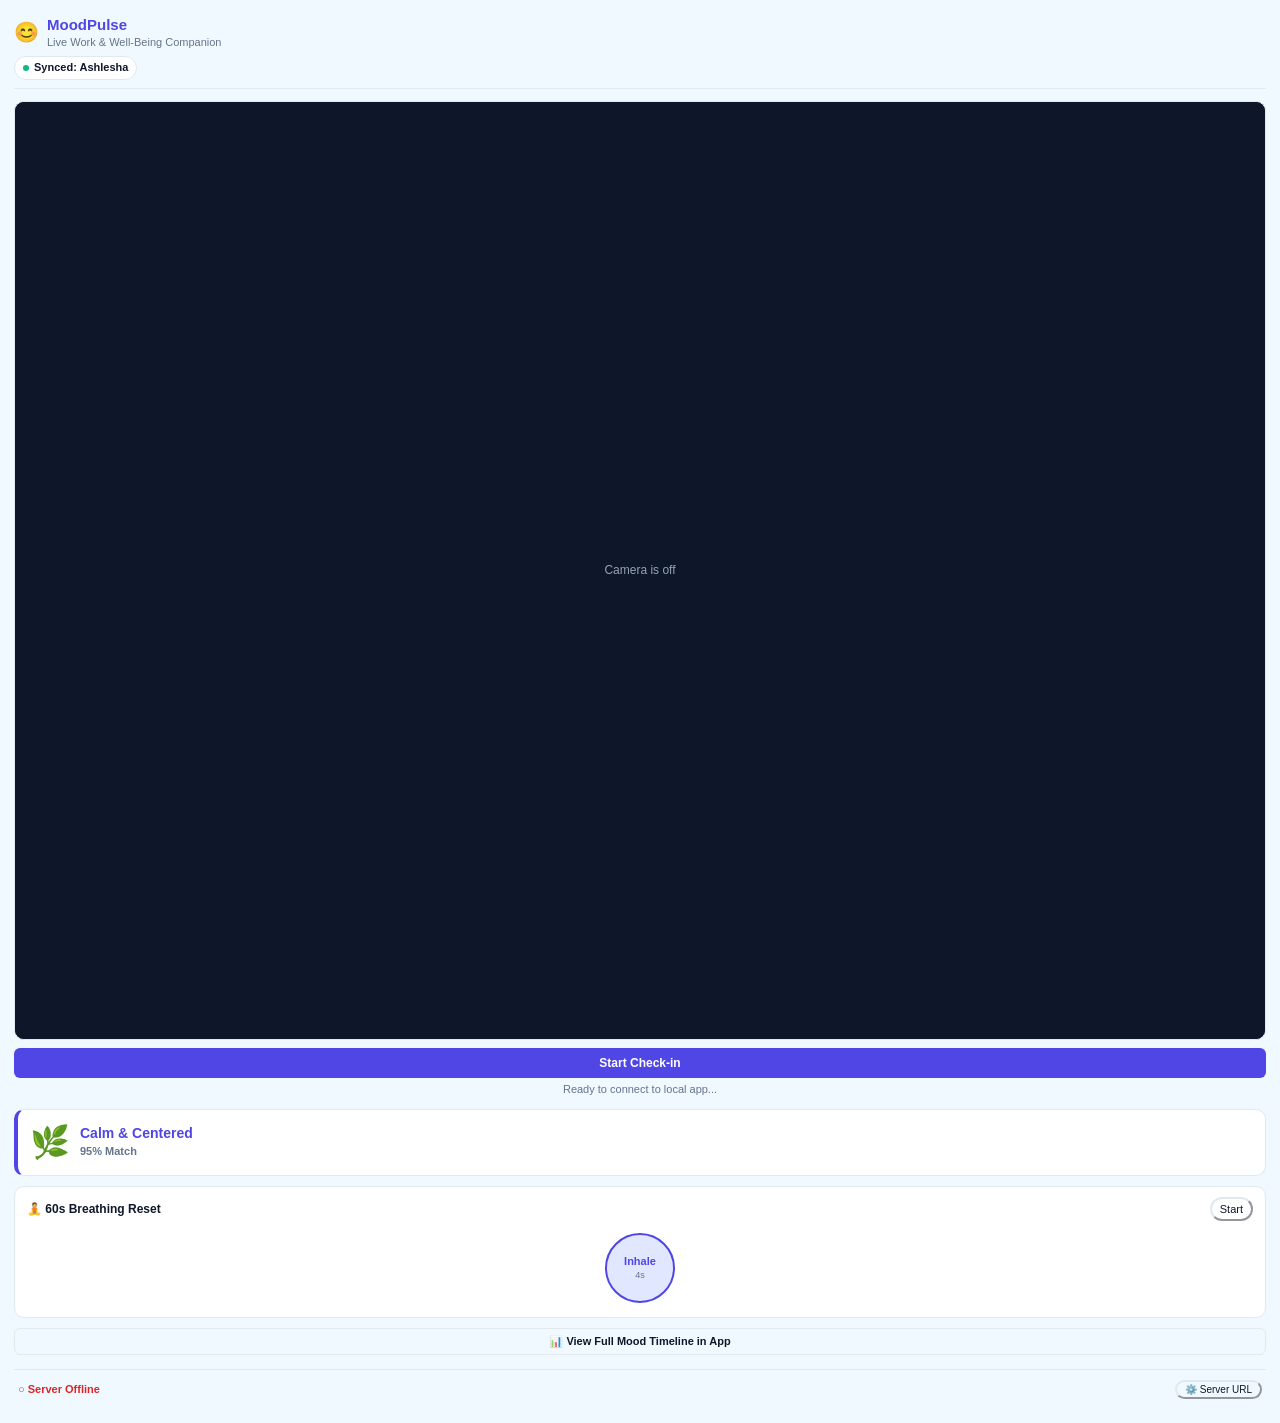
<file: extension/panel.html>
<!DOCTYPE html>
<html lang="en">
<head>
  <meta charset="UTF-8" />
  <meta name="viewport" content="width=device-width, initial-scale=1.0" />
  <title>MoodPulse • Work Companion</title>
  <link rel="stylesheet" href="panel.css" />
</head>
<body class="theme-calm">
  <header class="panel-header">
    <div class="brand">
      <span class="brand-icon">😊</span>
      <div>
        <h1>MoodPulse</h1>
        <p>Live Work &amp; Well-Being Companion</p>
      </div>
    </div>
    <div class="sync-pill" id="profile-sync-pill" title="Synced with your MoodPulse web account">
      <span class="sync-status-dot"></span>
      <span id="sync-username">Synced: Ashlesha</span>
    </div>
  </header>

  <div class="video-section">
    <div class="video-wrap">
      <video id="video" autoplay playsinline muted></video>
      <div id="placeholder" class="placeholder">Camera is off</div>
      <span id="live-pill" class="live-pill" hidden>Live</span>
    </div>
    <div class="actions">
      <button type="button" id="start-btn" class="btn btn-primary">Start Check-in</button>
      <button type="button" id="stop-btn" class="btn btn-secondary" hidden>Pause</button>
    </div>
    <p id="status" class="status-text">Ready to connect to local app...</p>
  </div>

  <!-- Primary Emotion Card -->
  <div id="result" class="result-card" hidden>
    <span id="emoji" class="emoji">🌿</span>
    <div class="result-details">
      <div id="label" class="label">Calm &amp; Centered</div>
      <div id="sub" class="sub">95% Match</div>
      <p id="guidance" class="guidance-text"></p>
    </div>
  </div>

  <!-- Automatic Background Recording Card (Zero User Disruption) -->
  <div class="recording-badge-card" id="recording-card" hidden>
    <div style="display: flex; align-items: center; justify-content: space-between;">
      <div style="display: flex; align-items: center; gap: 6px;">
        <span class="rec-dot"></span>
        <span style="font-weight: 700; font-size: 11px; color: #047857;">Auto-Recording Active</span>
      </div>
      <span id="saved-counter-badge" style="background: #d1fae5; color: #065f46; font-size: 10px; font-weight: 700; padding: 2px 8px; border-radius: 999px;">0 saved</span>
    </div>
    <p style="font-size: 11px; color: #065f46; margin-top: 4px; line-height: 1.35;">
      Silently recording your mood while you work. No manual clicks needed!
    </p>
  </div>

  <!-- Box Breathing Reset -->
  <div class="breathing-mini-card">
    <div class="breathing-header">
      <span class="b-title">🧘 60s Breathing Reset</span>
      <button type="button" id="b-pacer-btn" class="btn-sm btn-outline">Start</button>
    </div>
    <div id="b-pacer-body" class="breathing-body" hidden>
      <div class="b-circle" id="b-circle">
        <span id="b-action">Inhale</span>
        <span id="b-counter">4s</span>
      </div>
    </div>
  </div>

  <!-- Open Full Timeline Shortcut -->
  <div style="margin-top: 10px; text-align: center;">
    <button type="button" id="open-timeline-btn" class="btn btn-outline" style="width: 100%; font-size: 11px; padding: 6px 10px; display: inline-flex; align-items: center; justify-content: center; gap: 6px;">
      📊 View Full Mood Timeline in App
    </button>
  </div>

  <!-- Server Settings Footer (for remote/LAN devices) -->
  <footer class="panel-footer" style="margin-top: 14px; padding: 10px 4px; font-size: 11px; color: var(--text-muted); display: flex; justify-content: space-between; align-items: center; border-top: 1px solid var(--border);">
    <span id="server-status-pill" style="color: #059669; font-weight: 600;">● Connected</span>
    <button type="button" id="server-settings-btn" class="btn-sm btn-outline" style="font-size: 10px; padding: 2px 8px; cursor: pointer;">⚙️ Server URL</button>
  </footer>
  <div id="server-settings-box" style="display: none; padding: 10px; background: var(--surface-alt); border: 1px solid var(--border); border-radius: 6px; margin-top: 8px; font-size: 12px;">
    <label style="display: block; margin-bottom: 4px; font-weight: 600;">Server Address:</label>
    <div style="display: flex; gap: 6px;">
      <input type="text" id="server-url-input" placeholder="http://192.168.1.5:5000" style="flex: 1; padding: 4px 8px; font-size: 11px; border: 1px solid var(--border); border-radius: 4px;" />
      <button type="button" id="save-server-btn" class="btn-sm btn-primary" style="padding: 4px 8px; cursor: pointer;">Save</button>
    </div>
  </div>

  <canvas id="canvas" hidden></canvas>
  <script src="panel.js"></script>
</body>
</html>
</file>
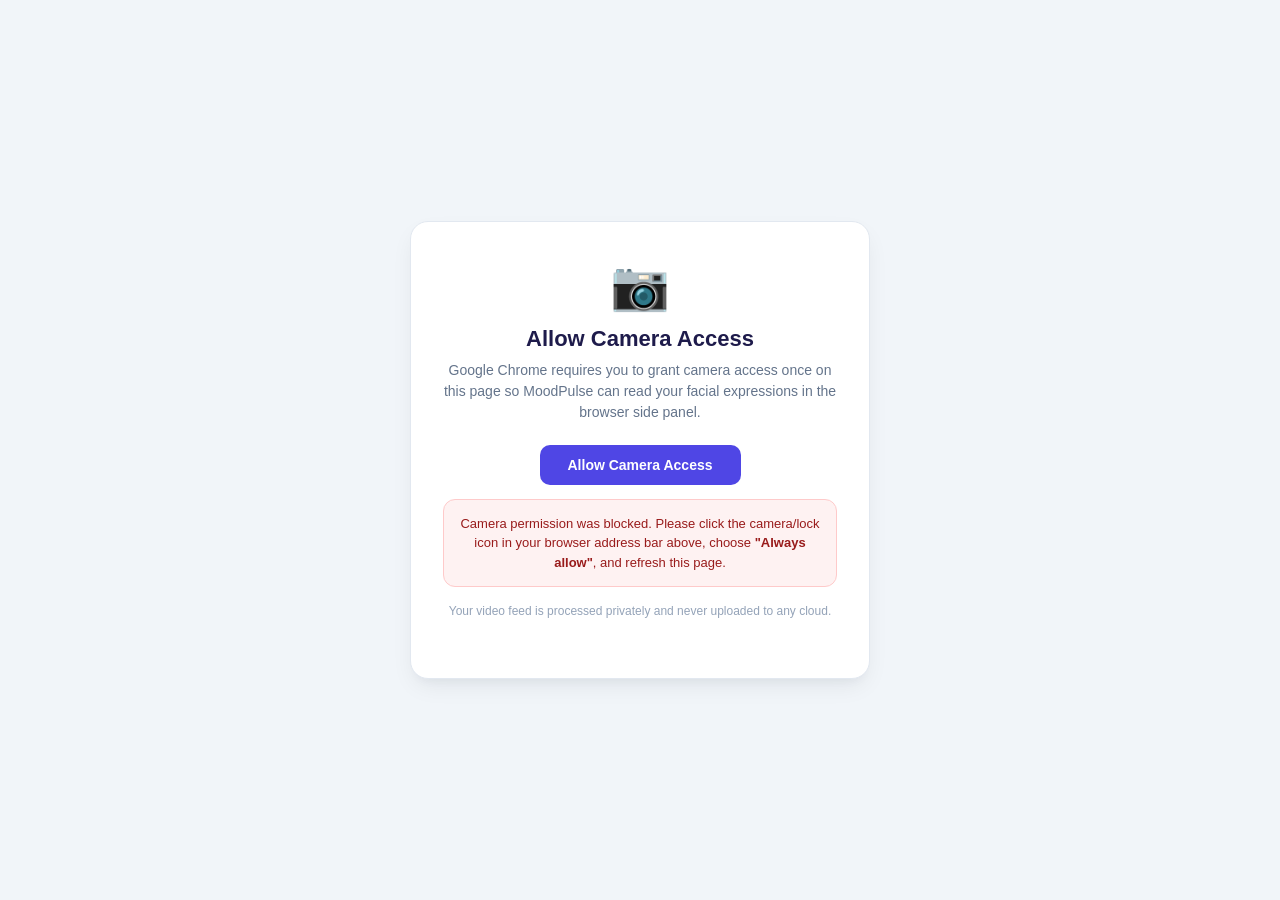
<file: extension/permission.html>
<!DOCTYPE html>
<html lang="en">
<head>
  <meta charset="UTF-8" />
  <meta name="viewport" content="width=device-width, initial-scale=1.0" />
  <title>Enable Camera • MoodPulse</title>
  <style>
    * { box-sizing: border-box; margin: 0; padding: 0; }
    body {
      font-family: -apple-system, BlinkMacSystemFont, "Segoe UI", Roboto, Helvetica, Arial, sans-serif;
      background: #f1f5f9;
      color: #0f172a;
      display: flex;
      align-items: center;
      justify-content: center;
      min-height: 100vh;
      padding: 24px;
    }
    .card {
      background: #ffffff;
      border-radius: 18px;
      padding: 36px 32px;
      max-width: 460px;
      width: 100%;
      text-align: center;
      box-shadow: 0 10px 25px -5px rgba(15, 23, 42, 0.08), 0 8px 10px -6px rgba(15, 23, 42, 0.04);
      border: 1px solid #e2e8f0;
    }
    .icon { font-size: 48px; margin-bottom: 12px; }
    h1 { font-size: 22px; font-weight: 700; color: #1e1b4b; margin-bottom: 8px; }
    p { font-size: 14px; color: #64748b; line-height: 1.5; margin-bottom: 22px; }
    .btn {
      background: #4f46e5;
      color: #ffffff;
      border: none;
      padding: 12px 28px;
      font-size: 14px;
      font-weight: 600;
      border-radius: 10px;
      cursor: pointer;
      display: inline-flex;
      align-items: center;
      gap: 8px;
      transition: background 0.15s ease, transform 0.1s ease;
    }
    .btn:hover { background: #4338ca; transform: translateY(-1px); }
    .btn:active { transform: translateY(0); }
    .success-box {
      display: none;
      background: #ecfdf5;
      border: 1px solid #a7f3d0;
      border-radius: 12px;
      padding: 16px;
      color: #065f46;
      font-weight: 600;
      font-size: 14px;
      line-height: 1.5;
    }
    .error-box {
      display: none;
      background: #fef2f2;
      border: 1px solid #fecaca;
      border-radius: 12px;
      padding: 14px;
      color: #991b1b;
      font-size: 13px;
      line-height: 1.5;
      margin-top: 14px;
    }
    .tip {
      font-size: 12px;
      color: #94a3b8;
      margin-top: 16px;
      line-height: 1.4;
    }
  </style>
</head>
<body>
  <div class="card">
    <div class="icon">📷</div>
    <h1>Allow Camera Access</h1>
    <p id="prompt-desc">
      Google Chrome requires you to grant camera access once on this page so MoodPulse can read your facial expressions in the browser side panel.
    </p>

    <button type="button" class="btn" id="request-btn">
      Allow Camera Access
    </button>

    <div class="success-box" id="success-box">
      🎉 Camera permission granted!<br />
      <span style="font-weight: 400; font-size: 13px;">
        You can close this tab and return to your MoodPulse side panel.
      </span>
    </div>

    <div class="error-box" id="error-box">
      Camera permission was blocked. Please click the camera/lock icon in your browser address bar above, choose <strong>"Always allow"</strong>, and refresh this page.
    </div>

    <p class="tip">Your video feed is processed privately and never uploaded to any cloud.</p>
  </div>

  <script src="permission.js"></script>
</body>
</html>
</file>
<file: extension/panel.css>
:root {
  --bg: #f8fafc;
  --surface: #ffffff;
  --text: #0f172a;
  --text-muted: #64748b;
  --border: #e2e8f0;
  --primary: #4f46e5;
  --primary-light: #e0e7ff;
  --radius: 10px;
}

body.theme-calm { --primary: #4f46e5; --bg: #f0f9ff; --primary-light: #e0e7ff; }
body.theme-focus { --primary: #059669; --bg: #f0fdf4; --primary-light: #d1fae5; }
body.theme-joy { --primary: #ea580c; --bg: #fff7ed; --primary-light: #ffedd5; }
body.theme-excited { --primary: #e11d48; --bg: #fff1f2; --primary-light: #ffe4e6; }
body.theme-wonder { --primary: #7c3aed; --bg: #faf5ff; --primary-light: #ede9fe; }
body.theme-tired { --primary: #0284c7; --bg: #f0f9ff; --primary-light: #e0f2fe; }
body.theme-stressed { --primary: #d97706; --bg: #fffbeb; --primary-light: #fef3c7; }
body.theme-sad { --primary: #2563eb; --bg: #f8fafc; --primary-light: #dbeafe; }
body.theme-frustrated { --primary: #b91c1c; --bg: #fef2f2; --primary-light: #fee2e2; }

* { box-sizing: border-box; margin: 0; padding: 0; }

body {
  padding: 14px;
  font-family: -apple-system, BlinkMacSystemFont, "Segoe UI", Roboto, sans-serif;
  background: var(--bg);
  color: var(--text);
  font-size: 13px;
  line-height: 1.4;
  min-width: 260px;
  transition: background 0.35s ease;
}

.panel-header {
  margin-bottom: 12px;
  padding-bottom: 8px;
  border-bottom: 1px solid var(--border);
  display: flex;
  flex-direction: column;
  gap: 6px;
}
.brand { display: flex; align-items: center; gap: 8px; }
.brand-icon { font-size: 20px; }
.panel-header h1 { font-size: 15px; font-weight: 700; color: var(--primary); }
.panel-header p { font-size: 11px; color: var(--text-muted); }

.sync-pill {
  display: inline-flex;
  align-items: center;
  gap: 5px;
  background: var(--surface);
  border: 1px solid var(--border);
  padding: 3px 8px;
  border-radius: 999px;
  font-size: 11px;
  font-weight: 600;
  color: var(--text);
  width: fit-content;
}
.sync-status-dot {
  width: 6px;
  height: 6px;
  border-radius: 50%;
  background: #10b981;
}

.video-section { margin-bottom: 12px; }
.video-wrap {
  position: relative;
  aspect-ratio: 4/3;
  background: #0f172a;
  border-radius: var(--radius);
  overflow: hidden;
  border: 1px solid var(--border);
}
video { width: 100%; height: 100%; object-fit: cover; transform: scaleX(-1); }
.placeholder {
  position: absolute; inset: 0;
  display: flex; align-items: center; justify-content: center;
  color: #94a3b8; font-size: 12px;
  background: rgba(15, 23, 42, 0.85);
}
.video-wrap.is-on .placeholder { display: none; }
.live-pill {
  position: absolute; top: 8px; left: 8px;
  background: #10b981; color: #fff; font-size: 10px; font-weight: 700;
  padding: 2px 6px; border-radius: 999px;
}

.actions { display: flex; gap: 8px; margin-top: 8px; }
.btn {
  flex: 1; padding: 7px 12px; border-radius: 6px; font-size: 12px; font-weight: 600;
  cursor: pointer; border: 1px solid transparent; text-align: center;
}
.btn-primary { background: var(--primary); color: #fff; }
.btn-secondary { background: var(--border); color: var(--text); }
.btn-outline { background: transparent; border-color: var(--border); color: var(--text); }
.btn-sm { padding: 4px 8px; font-size: 11px; border-radius: 999px; cursor: pointer; }
.btn-confirm { background: #dcfce7; color: #15803d; border: 1px solid #86efac; }
.status-text { font-size: 11px; color: var(--text-muted); margin-top: 4px; text-align: center; }

/* Result Card */
.result-card {
  background: var(--surface);
  border: 1px solid var(--border);
  border-radius: var(--radius);
  padding: 10px 12px;
  display: flex;
  align-items: center;
  gap: 10px;
  margin-bottom: 10px;
  border-left: 4px solid var(--primary);
}
.emoji { font-size: 32px; flex-shrink: 0; }
.label { font-size: 14px; font-weight: 700; color: var(--primary); }
.sub { font-size: 11px; color: var(--text-muted); font-weight: 600; }
.guidance-text { font-size: 11px; color: var(--text-muted); margin-top: 2px; }

/* Background Auto-Recording Card */
.recording-badge-card {
  background: #ecfdf5;
  border: 1px solid #a7f3d0;
  border-radius: var(--radius);
  padding: 10px 12px;
  margin-bottom: 10px;
}
.rec-dot {
  display: inline-block;
  width: 8px;
  height: 8px;
  background: #10b981;
  border-radius: 50%;
  animation: recPulse 2s infinite ease-in-out;
}
@keyframes recPulse {
  0%, 100% { opacity: 1; transform: scale(1); }
  50% { opacity: 0.35; transform: scale(0.85); }
}

/* Breathing Mini Card */
.breathing-mini-card {
  background: var(--surface);
  border: 1px solid var(--border);
  border-radius: var(--radius);
  padding: 10px 12px;
}
.breathing-header { display: flex; justify-content: space-between; align-items: center; }
.b-title { font-size: 12px; font-weight: 600; }
.breathing-body {
  display: flex; justify-content: center; padding: 12px 0 4px;
}
.b-circle {
  width: 70px; height: 70px; border-radius: 50%;
  background: var(--primary-light); border: 2px solid var(--primary);
  display: flex; flex-direction: column; align-items: center; justify-content: center;
  transition: transform 4s ease-in-out;
}
.b-circle.inhale { transform: scale(1.2); }
.b-circle.hold { transform: scale(1.2); }
.b-circle.exhale { transform: scale(0.9); }
#b-action { font-size: 11px; font-weight: 700; color: var(--primary); }
#b-counter { font-size: 9px; color: var(--text-muted); }
</file>
